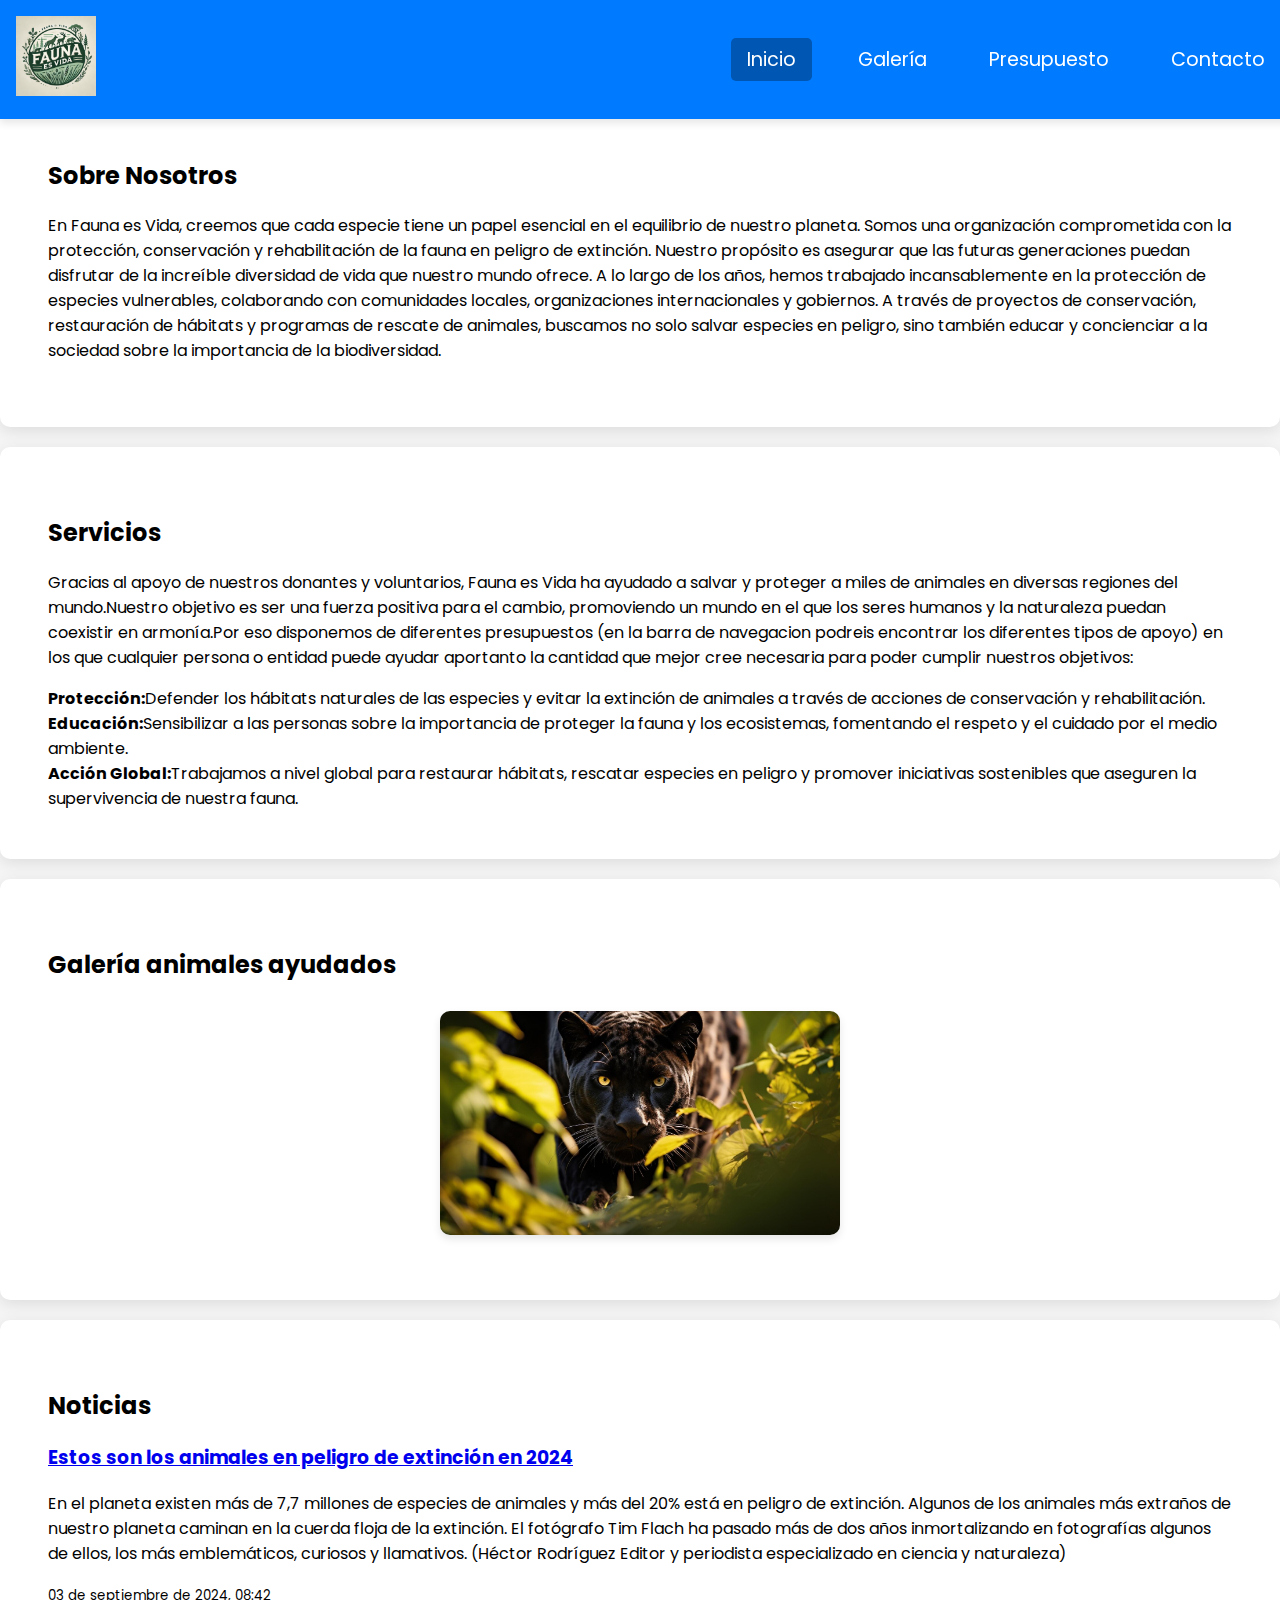
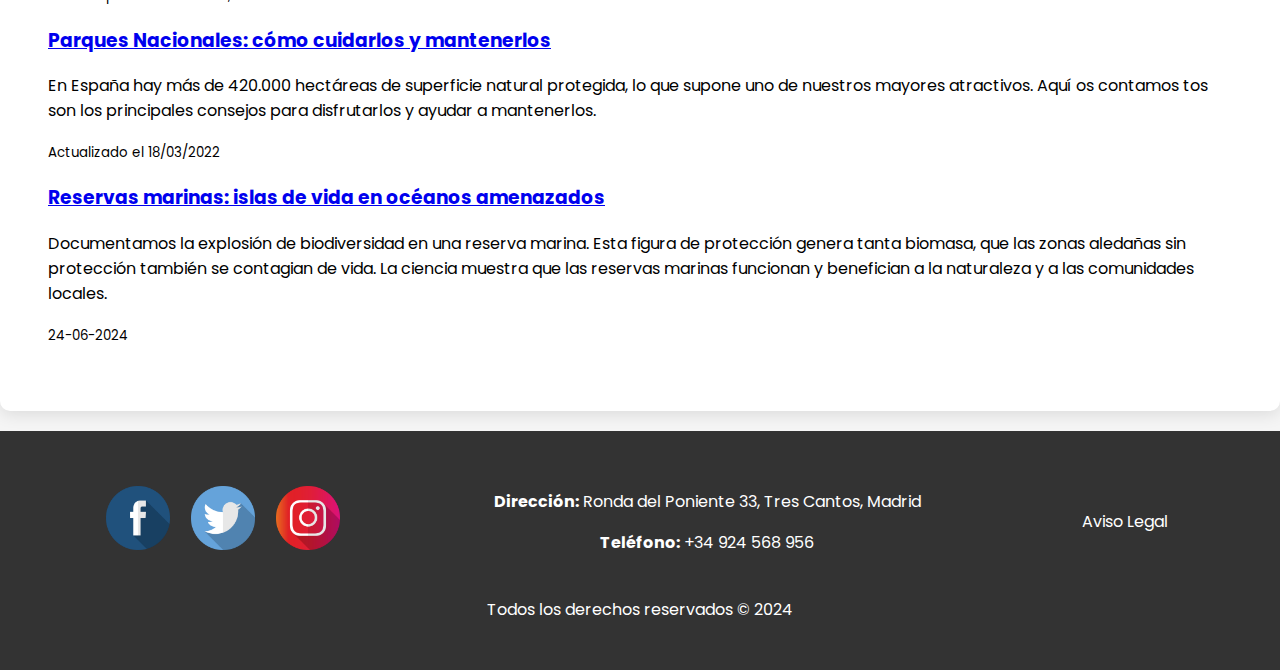
<file: index.html>
<!DOCTYPE html>
<html lang="es">
<head>
    <meta charset="UTF-8">
    <meta name="viewport" content="width=device-width, initial-scale=1.0">
    <title>Mi Sitio Web - Inicio</title>
    <link rel="stylesheet" href="https://fonts.googleapis.com/css2?family=Poppins:wght@300;400;600&display=swap">
    <link rel="stylesheet" href="css/estilo.css">
</head>
<body>
    <header>
        <nav>
            <a href="index.html">
                <img src="images/logo.png" alt="Logo Fauna es Vida" class="nav-logo">
            </a>
            <ul class="nav-menu">
                <li><a href="index.html" class="active">Inicio</a></li>
                <li><a href="views/galeria.html">Galería</a></li>
                <li><a href="views/presupuesto.html">Presupuesto</a></li>
                <li><a href="views/contacto.html">Contacto</a></li>
            </ul>
        </nav>
    </header>

    <main>
        <section id="about">
            <h2>Sobre Nosotros</h2>
            <p>En Fauna es Vida, creemos que cada especie tiene un papel esencial en el equilibrio de nuestro planeta. Somos una organización comprometida con la protección, conservación y rehabilitación de la fauna en peligro de extinción. Nuestro propósito es asegurar que las futuras generaciones puedan disfrutar de la increíble diversidad de vida que nuestro mundo ofrece.

                A lo largo de los años, hemos trabajado incansablemente en la protección de especies vulnerables, colaborando con comunidades locales, organizaciones internacionales y gobiernos. A través de proyectos de conservación, restauración de hábitats y programas de rescate de animales, buscamos no solo salvar especies en peligro, sino también educar y concienciar a la sociedad sobre la importancia de la biodiversidad.</p>
        </section>

        <section id="services">
            <h2>Servicios</h2>
            <p>Gracias al apoyo de nuestros donantes y voluntarios, Fauna es Vida ha ayudado a salvar y proteger a miles de animales en diversas regiones del mundo.Nuestro objetivo es ser una fuerza positiva para el cambio, promoviendo un mundo en el que los seres humanos y la naturaleza puedan coexistir en armonía.Por eso disponemos de diferentes presupuestos (en la barra de navegacion podreis encontrar los diferentes tipos de apoyo) en los que cualquier persona o entidad puede ayudar aportanto la cantidad que mejor cree necesaria para poder cumplir nuestros objetivos:</p>
            <div class="service-item"><strong>Protección:</strong>Defender los hábitats naturales de las especies y evitar la extinción de animales a través de acciones de conservación y rehabilitación.</div>
            <div class="service-item"><strong>Educación:</strong>Sensibilizar a las personas sobre la importancia de proteger la fauna y los ecosistemas, fomentando el respeto y el cuidado por el medio ambiente.</div>
            <div class="service-item"><strong>Acción Global:</strong>Trabajamos a nivel global para restaurar hábitats, rescatar especies en peligro y promover iniciativas sostenibles que aseguren la supervivencia de nuestra fauna.</div>
        </section>

        <section id="gallery">
            <h2>Galería animales ayudados</h2>
            <div class="gallery-images">
                <a href="views/galeria.html">
                    <img src="images/panteraaa.jpg" alt="panteraa" width="1380" height="773" class="gallery-img">
                </a>
            </div>
        </section>

        <section id="news">
            <h2>Noticias</h2>
            <div id="news-content"></div>
        </section>
    </main>

    <footer>
        <div class="footer-content">
            <div class="social-icons">
                <a href="https://www.facebook.com" target="_blank">
                    <img src="images/facebook-icon.png" alt="Facebook" class="social-icon">
                </a>
                <a href="https://www.twitter.com" target="_blank">
                    <img src="images/twitter-icon.png" alt="Twitter" class="social-icon">
                </a>
                <a href="https://www.instagram.com" target="_blank">
                    <img src="images/instagram-icon.png" alt="Instagram" class="social-icon">
                </a>
            </div>
            <div class="company-info">
                <p><strong>Dirección:</strong> Ronda del Poniente 33, Tres Cantos, Madrid</p>
                <p><strong>Teléfono:</strong> +34 924 568 956</p>
            </div>
            <div class="legal-info">
                <p><a href="views/aviso_legal.html">Aviso Legal</a></p>
            </div>
        </div>
        <p>Todos los derechos reservados &copy; 2024</p>
    </footer>

    <script src="js/index.js"></script>
</body>
</html>
</file>
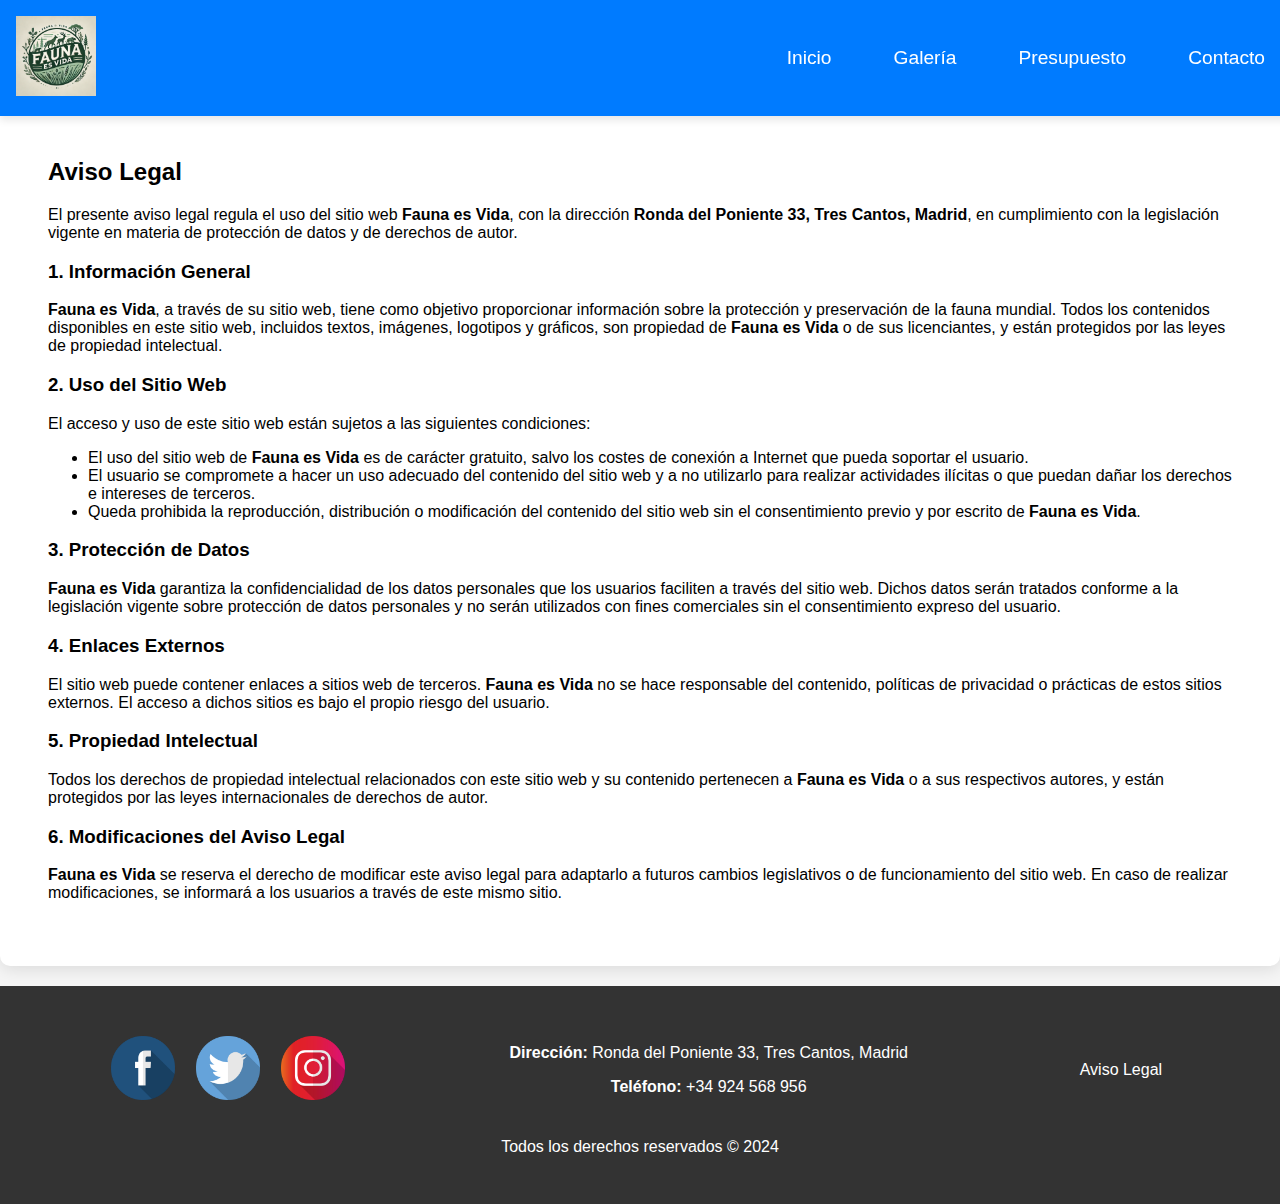
<file: views/aviso_legal.html>
<!DOCTYPE html>
<html lang="es">
<head>
    <meta charset="UTF-8">
    <meta name="viewport" content="width=device-width, initial-scale=1.0">
    <title>Aviso Legal - Fauna es Vida</title>
    <link rel="stylesheet" href="../css/estilo.css">
</head>
<body>
    <header>
        <nav>
            <!-- Logo añadido -->
            <a href="../index.html">
                <img src="../images/logo.png" alt="Logo Fauna es Vida" class="nav-logo"> <!-- Asegúrate de que la ruta sea correcta -->
            </a>
            <ul class="nav-menu">
                <li><a href="../index.html">Inicio</a></li>
                <li><a href="galeria.html">Galería</a></li>
                <li><a href="presupuesto.html">Presupuesto</a></li>
                <li><a href="contacto.html">Contacto</a></li>
            </ul>
        </nav>
    </header>

    <main>

      <section id="aviso-legal">
         <h2>Aviso Legal</h2>
         <p>El presente aviso legal regula el uso del sitio web <strong>Fauna es Vida</strong>, con la dirección <strong>Ronda del Poniente 33, Tres Cantos, Madrid</strong>, en cumplimiento con la legislación vigente en materia de protección de datos y de derechos de autor.</p>

         <h3>1. Información General</h3>
         <p><strong>Fauna es Vida</strong>, a través de su sitio web, tiene como objetivo proporcionar información sobre la protección y preservación de la fauna mundial. Todos los contenidos disponibles en este sitio web, incluidos textos, imágenes, logotipos y gráficos, son propiedad de <strong>Fauna es Vida</strong> o de sus licenciantes, y están protegidos por las leyes de propiedad intelectual.</p>

         <h3>2. Uso del Sitio Web</h3>
         <p>El acceso y uso de este sitio web están sujetos a las siguientes condiciones:</p>
         <ul>
            <li>El uso del sitio web de <strong>Fauna es Vida</strong> es de carácter gratuito, salvo los costes de conexión a Internet que pueda soportar el usuario.</li>
            <li>El usuario se compromete a hacer un uso adecuado del contenido del sitio web y a no utilizarlo para realizar actividades ilícitas o que puedan dañar los derechos e intereses de terceros.</li>
            <li>Queda prohibida la reproducción, distribución o modificación del contenido del sitio web sin el consentimiento previo y por escrito de <strong>Fauna es Vida</strong>.</li>
         </ul>

         <h3>3. Protección de Datos</h3>
         <p><strong>Fauna es Vida</strong> garantiza la confidencialidad de los datos personales que los usuarios faciliten a través del sitio web. Dichos datos serán tratados conforme a la legislación vigente sobre protección de datos personales y no serán utilizados con fines comerciales sin el consentimiento expreso del usuario.</p>

         <h3>4. Enlaces Externos</h3>
         <p>El sitio web puede contener enlaces a sitios web de terceros. <strong>Fauna es Vida</strong> no se hace responsable del contenido, políticas de privacidad o prácticas de estos sitios externos. El acceso a dichos sitios es bajo el propio riesgo del usuario.</p>

         <h3>5. Propiedad Intelectual</h3>
         <p>Todos los derechos de propiedad intelectual relacionados con este sitio web y su contenido pertenecen a <strong>Fauna es Vida</strong> o a sus respectivos autores, y están protegidos por las leyes internacionales de derechos de autor.</p>

         <h3>6. Modificaciones del Aviso Legal</h3>
         <p><strong>Fauna es Vida</strong> se reserva el derecho de modificar este aviso legal para adaptarlo a futuros cambios legislativos o de funcionamiento del sitio web. En caso de realizar modificaciones, se informará a los usuarios a través de este mismo sitio.</p>
      </section>

    </main>

    <footer>
        <div class="footer-content">
            <div class="social-icons">
                <a href="https://www.facebook.com" target="_blank">
                    <img src="../images/facebook-icon.png" alt="Facebook" class="social-icon">
                </a>
                <a href="https://www.twitter.com" target="_blank">
                    <img src="../images/twitter-icon.png" alt="Twitter" class="social-icon">
                </a>
                <a href="https://www.instagram.com" target="_blank">
                    <img src="../images/instagram-icon.png" alt="Instagram" class="social-icon">
                </a>
            </div>
            <div class="company-info">
                <p><strong>Dirección:</strong> Ronda del Poniente 33, Tres Cantos, Madrid</p>
                <p><strong>Teléfono:</strong> +34 924 568 956</p>
            </div>
            <div class="legal-info">
                <p><a href="aviso_legal.html">Aviso Legal</a></p>
            </div>
        </div>
        <p>Todos los derechos reservados &copy; 2024</p>
    </footer>
</body>
</html>
</file>
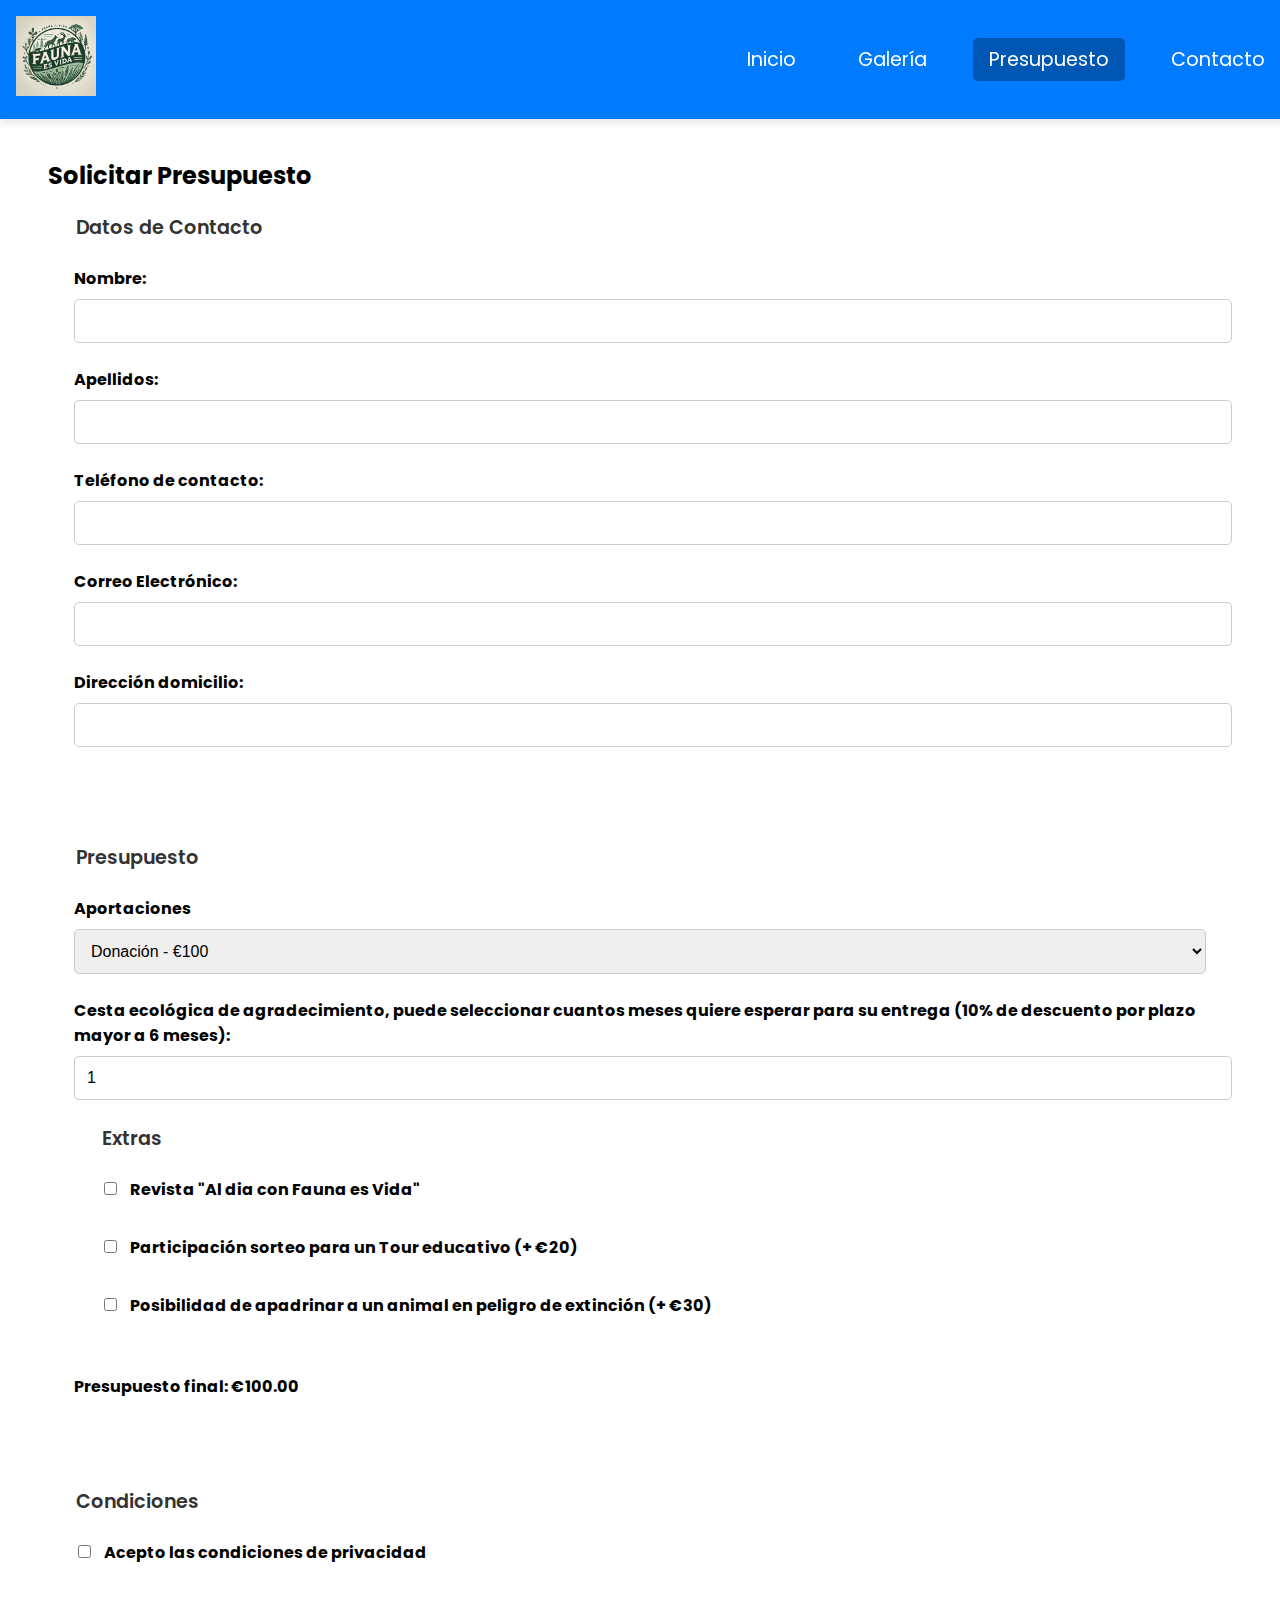
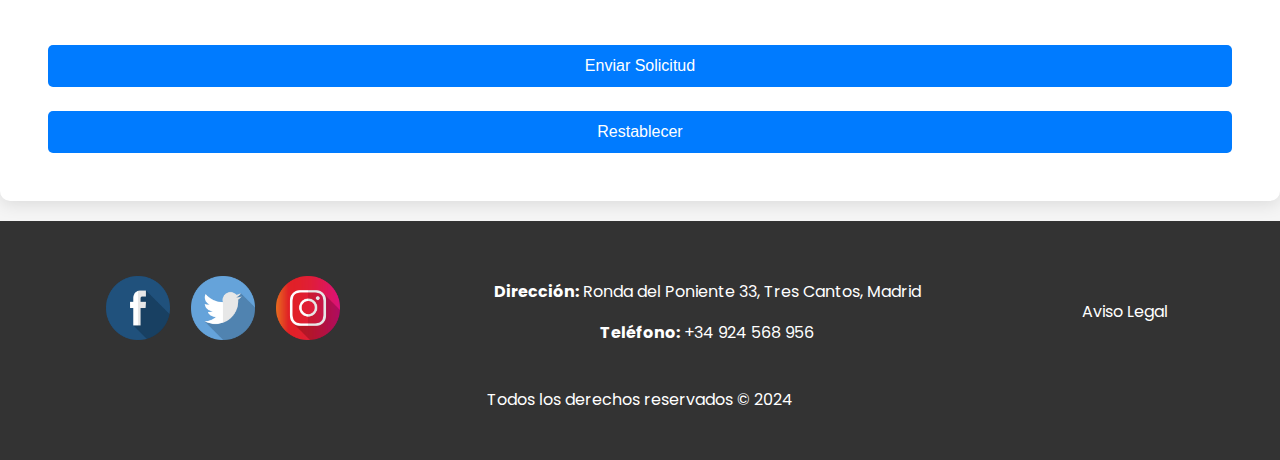
<file: views/presupuesto.html>
<!DOCTYPE html>
<html lang="es">
<head>
    <meta charset="UTF-8">
    <meta name="viewport" content="width=device-width, initial-scale=1.0">
    <title>Solicitar Presupuesto</title>
    <link rel="stylesheet" href="https://fonts.googleapis.com/css2?family=Poppins:wght@300;400;600&display=swap">
    <link rel="stylesheet" href="../css/estilo.css">
</head>
<body>
    <header>
        <nav>
            <a href="../index.html">
                <img src="../images/logo.png" alt="Logo Fauna es Vida" class="nav-logo">
            </a>
            <ul class="nav-menu">
                <li><a href="../index.html">Inicio</a></li>
                <li><a href="galeria.html">Galería</a></li>
                <li><a href="presupuesto.html" class="active">Presupuesto</a></li>
                <li><a href="contacto.html">Contacto</a></li>
            </ul>
        </nav>
    </header>

    <main>
        <section id="presupuesto">
            <h2>Solicitar Presupuesto</h2>
            <form class="presupuesto-form" onsubmit="return validarFormulario()">
                <fieldset>
                    <legend>Datos de Contacto</legend>
                    <label for="nombre">Nombre:</label>
                    <input type="text" id="nombre" name="nombre" maxlength="15" required>
                    <label for="apellidos">Apellidos:</label>
                    <input type="text" id="apellidos" name="apellidos" maxlength="40" required>
                    <label for="telefono">Teléfono de contacto:</label>
                    <input type="text" id="telefono" name="telefono" maxlength="9" required>
                    <label for="email">Correo Electrónico:</label>
                    <input type="email" id="email" name="email" required>
                    <label for="direccion">Dirección domicilio:</label>
                    <input type="text" id="direccion" name="direccion" maxlength="100" required>
                </fieldset>

                <fieldset>
                    <legend>Presupuesto</legend>
                    <label for="producto">Aportaciones</label>
                    <select id="producto" name="producto" onchange="calcularPresupuesto()" required>
                        <option value="100">Donación - €100</option>
                        <option value="150">Donación - €150</option>
                        <option value="200">Donación - €200</option>
                    </select>
                    <label for="plazo">Cesta ecológica de agradecimiento, puede seleccionar cuantos meses quiere esperar para su entrega (10% de descuento por plazo mayor a 6 meses):</label>
                    <input type="number" id="plazo" name="plazo" min="1" max="12" value="1" onchange="calcularPresupuesto()" required>
                    <fieldset>
                        <legend>Extras</legend>
                        <label><input type="checkbox" name="extra" value="20" onchange="calcularPresupuesto()"> Revista "Al dia con Fauna es Vida"</label><br>
                        <label><input type="checkbox" name="extra" value="30" onchange="calcularPresupuesto()"> Participación sorteo para un Tour educativo (+ €20)</label><br>
                        <label><input type="checkbox" name="extra" value="40" onchange="calcularPresupuesto()"> Posibilidad de apadrinar a un animal en peligro de extinción (+ €30)</label>
                    </fieldset>
                    <p><strong>Presupuesto final: <span id="presupuesto-final">€100.00</span></strong></p>
                </fieldset>

                <fieldset>
                    <legend>Condiciones</legend>
                    <label><input type="checkbox" id="condiciones" required> Acepto las condiciones de privacidad</label>
                </fieldset>

                <button type="submit">Enviar Solicitud</button>
                <button type="reset">Restablecer</button>
            </form>
        </section>
    </main>

    <footer>
        <div class="footer-content">
            <div class="social-icons">
                <a href="https://www.facebook.com" target="_blank">
                    <img src="../images/facebook-icon.png" alt="Facebook" class="social-icon">
                </a>
                <a href="https://www.twitter.com" target="_blank">
                    <img src="../images/twitter-icon.png" alt="Twitter" class="social-icon">
                </a>
                <a href="https://www.instagram.com" target="_blank">
                    <img src="../images/instagram-icon.png" alt="Instagram" class="social-icon">
                </a>
            </div>
            <div class="company-info">
                <p><strong>Dirección:</strong> Ronda del Poniente 33, Tres Cantos, Madrid</p>
                <p><strong>Teléfono:</strong> +34 924 568 956</p>
            </div>
            <div class="legal-info">
                <p><a href="aviso_legal.html">Aviso Legal</a></p>
            </div>
        </div>
        <p>Todos los derechos reservados &copy; 2024</p>
    </footer>

    <script src="../js/presupuesto.js"></script>
</body>
</html>
</file>
<file: css/estilo.css>
/* Fuente principal */
html, body {
    height: 100%; /* Asegura que el html y el body ocupen toda la altura */
    margin: 0;
}

body {
    font-family: 'Poppins', sans-serif;
    display: flex;
    flex-direction: column;
    min-height: 100vh; /* El contenido ocupará al menos el 100% de la altura de la pantalla */
    background-color: #f5f5f5;
    padding-top: 70px; /* Ajusta el espaciado para la navegación fija */
}

/* Barra de navegación fija */
nav {
    background-color: #007BFF;
    padding: 1rem;
    position: fixed;
    top: 0;
    width: 100%;
    z-index: 1000;
    display: flex;
    justify-content: space-between;
    align-items: center;
    box-shadow: 0 4px 8px rgba(0, 0, 0, 0.1);
}

/* Estilos para el logo en la barra de navegación */
.nav-logo {
    width: 80px;
    height: auto;
    margin-right: 20px;
}

/* Menú de navegación */
.nav-menu {
    display: flex;
    list-style: none;
    margin: 0;
    padding: 0;
}

.nav-menu li {
    margin: 0 15px;
}

.nav-menu li a {
    color: white;
    text-decoration: none;
    font-size: 1.2rem;
    padding: 0.5rem 1rem;
    border-radius: 5px;
    transition: background-color 0.3s ease, color 0.3s ease, box-shadow 0.3s ease;
}

.nav-menu li a.active {
    background-color: #0056b3;
}

.nav-menu li a:hover {
    background-color: #0056b3;
    border-radius: 5px;
    box-shadow: 0 4px 8px rgba(0, 0, 0, 0.2);
}

/* El contenedor principal de la página crecerá para ocupar el espacio restante */
main {
    flex: 1; /* Esto asegura que el contenido crezca para llenar el espacio disponible */
}

/* Estilos para la galería en index.html */
.gallery-images img {
    width: 100%;
    max-width: 400px; /* Ajusta el ancho máximo */
    height: auto;
    border-radius: 10px;
    object-fit: cover;
    box-shadow: 0 4px 8px rgba(0, 0, 0, 0.1);
    transition: transform 0.2s ease;
}

/* Efecto hover para las imágenes de la galería en index.html */
.gallery-images a:hover img {
    transform: scale(1.05); /* Añade un efecto de zoom al pasar el ratón */
    box-shadow: 0 8px 16px rgba(0, 0, 0, 0.2);
}

/* Galería de imágenes en galeria.html */
.gallery-images {
    display: flex;
    justify-content: space-around;
    flex-wrap: wrap;
}

.gallery-images a {
    margin: 10px;
    transition: transform 0.2s ease;
}

.gallery-img {
    width: 100%;
    max-width: 250px; /* Ajusta el ancho máximo */
    height: auto;
    border-radius: 10px;
    box-shadow: 0 4px 8px rgba(0, 0, 0, 0.2);
}

.gallery-images a:hover .gallery-img {
    transform: scale(1.05);
    box-shadow: 0 8px 16px rgba(0, 0, 0, 0.3);
}

/* Secciones */
section {
    padding: 3rem;
    margin: 20px auto;
    max-width: 1200px;
    background-color: white;
    border-radius: 10px;
    box-shadow: 0 4px 16px rgba(0, 0, 0, 0.1);
}

/* Formularios en presupuesto.html */
.presupuesto-form {
    display: flex;
    flex-direction: column;
    gap: 1.5rem;
}

fieldset {
    padding: 1.5rem;
    border: none;
    border-radius: 5px;
    margin-bottom: 1.5rem;
}

legend {
    font-size: 1.2rem;
    font-weight: 600;
    color: #333;
}

label {
    font-weight: bold;
    display: block;
    margin-bottom: 0.5rem;
}

input[type="text"],
input[type="email"],
input[type="number"],
select {
    width: 100%;
    padding: 0.75rem;
    border-radius: 5px;
    border: 1px solid #ccc;
    margin-bottom: 1.5rem;
    font-size: 1rem;
}

input[type="checkbox"] {
    margin-right: 10px;
}

button {
    background-color: #007BFF;
    color: white;
    padding: 0.75rem;
    border: none;
    border-radius: 5px;
    font-size: 1rem;
    cursor: pointer;
    transition: background-color 0.3s ease;
}

button:hover {
    background-color: #0056b3;
    box-shadow: 0 4px 8px rgba(0, 0, 0, 0.2);
}

/* Mapa en contacto.html */
#map {
    width: 100%;
    height: 400px;
    margin-top: 20px;
}

/* Pie de página */
footer {
    background-color: #333;
    color: white;
    text-align: center;
    padding: 2rem;
    margin-top: auto; /* Asegura que el footer esté siempre al final */
}

.footer-content {
    display: flex;
    justify-content: space-around;
    align-items: center;
    flex-wrap: wrap;
    margin-bottom: 1rem;
}

.footer-content .social-icons {
    display: flex;
    justify-content: center;
    gap: 15px;
}

.footer-content .social-icon {
    width: 70px;
    height: auto;
    transition: transform 0.3s ease;
}

.footer-content .social-icon:hover {
    transform: scale(1.1);
}

.footer-content .company-info, .footer-content .legal-info {
    margin: 10px;
}

footer a {
    color: white;
    text-decoration: none;
    transition: color 0.3s ease;
}

footer a:hover {
    color: #007BFF;
}

/* Responsivo */
@media (max-width: 768px) {
    .nav-menu {
        flex-direction: column;
        align-items: center;
    }

    .footer-content {
        flex-direction: column;
        text-align: center;
    }
}
</file>
